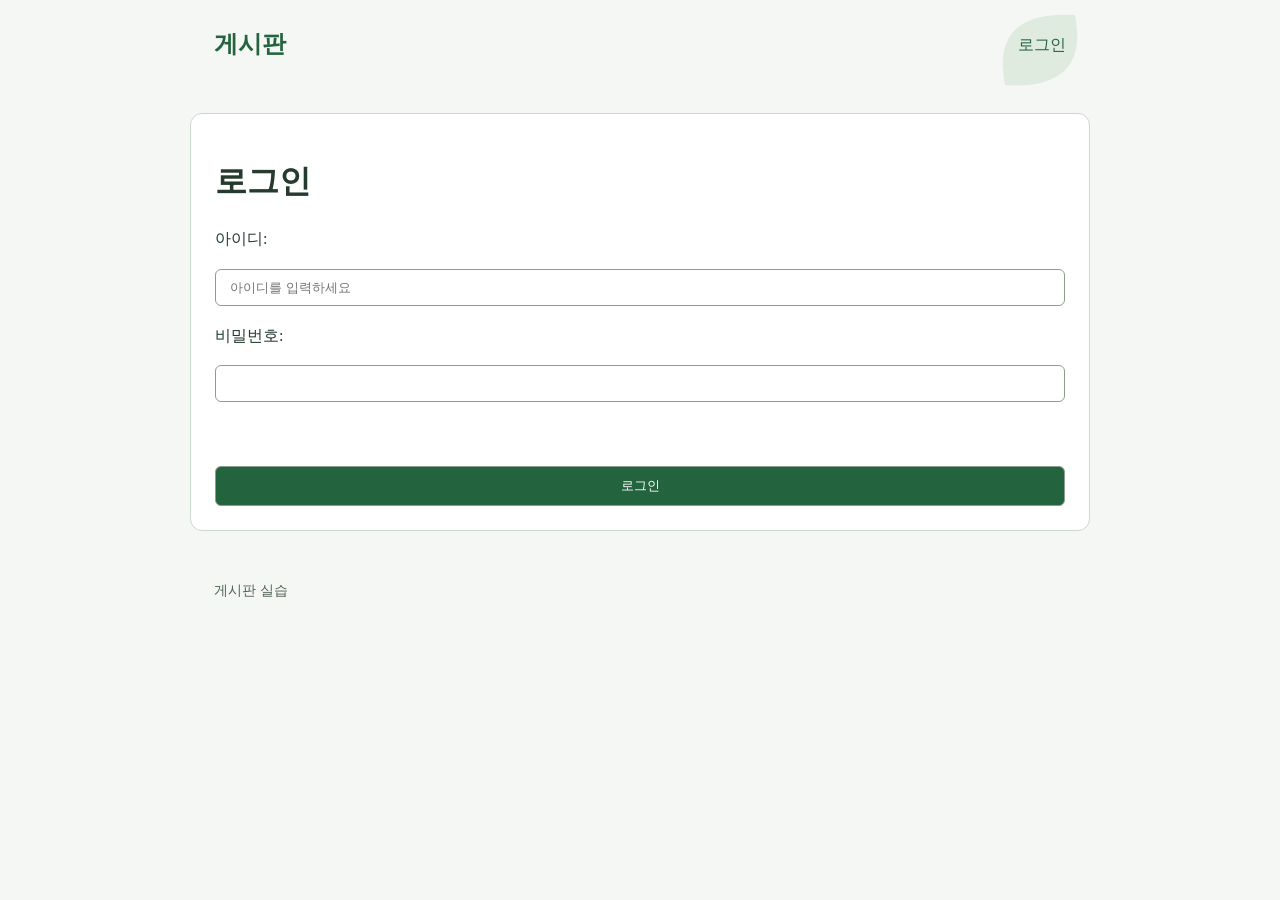
<file: index.html>
<!DOCTYPE html>
<html>
    <head>
        <meta charset="UTF-8">
        <title>그린 게시판</title>
        <link rel="stylesheet" href="style.css">
        <meta name="viewport" content="width=device-width, initial-scale=1">
        <script defer src="js/auth.js"></script>
        <script defer src="js/api.js"></script>
        <script defer src="js/render.js"></script>
        <script defer src="js/list.js"></script>
    </head>
    <body>
        <header>
            <!-- 헤더 영역 -->
            <a class="brand" href="index.html">게시판</a>
            <nav>
                <a href="index.html">게시판</a>
                <a class="write-link" href="write.html">글쓰기</a>
                <a class="login-link" href="login.html">로그인</a>
                <button class="logout-button" type="button">로그아웃</button>
            </nav>
            
        </header>
        <main>
            <!-- 메인 영역 -->
             <h1>게시판</h1>
             <p id="list-message" role="status">게시글 목록</p>
             <ul id="post-list"></ul>

             <div class="pagination">
                <button id="previous-page" type="button">이전</button>
                <span id="page-number">1 페이지</span>
                <button id="next-page" type="button">다음</button>
            </div>
        </main>
        <footer>
            <!-- 푸터 영역 -->
             게시판 실습
        </footer>
    </body>
</html>
</file>
<file: style.css>
* {
    box-sizing: border-box;
}

body {
    margin: 0;
    background-color: #f4f7f3;
    color: #243b2d;
    line-height: 1.7;
}

header, main, footer {
    width: 92%;
    max-width: 900px;
    margin: 0 auto;
    padding: 24px;
}

main {
    margin-top: 24px;
    margin-bottom: 24px;
    background-color: #ffffff;
    border: 1px solid #cbd8cc;
    border-radius: 12px;
}

a {
    color: #23633d;
}

h1, h2 {
    line-height: 1.4;
}

.brand {
    font-size: 24px;
    font-weight: bold;
    text-decoration: none;
}

.meta, footer {
    font-size: 14px;
    color: #526456;
}

ul {
    list-style: none;
    padding: 0;
}

li {
    padding: 18px 0;
    border-bottom: 1px solid #dec4dc;
}

button, input, textarea {
    padding:10px 14px;
    border: 1px solid #8b9d8c;
    border-radius: 6px;
}

button {
    background-color: #23633d;
    color: white;
    cursor: pointer;
    transition: background-color 0.15s, transform 0.15s;
}

button:hover:not(:disabled) {
    background-color: #174c2c;
}
button:active:not(:disabled) {
    transform: scale(0.98);
}

button:disabled {
    background-color: #647269;
    cursor: not-allowed
}

input, textarea {
    width: 100%;
    background-color: white;
    color: #243b2d;
}

header {
    display: flex;
    align-items: center;
    justify-content: space-between;
    flex-wrap: wrap;
    gap: 16px;
    background-image: url(images/leaf.svg);
    background-repeat: no-repeat;
    background-position: right top;
}

nav, .meta, .pagination {
    display: flex;
    align-items: center;
    gap: 16px;
}

.pagination {
    justify-content: center;
    margin-top: 24px;
}

form {
    display: flex;
    flex-direction: column;
    gap: 16px;
}

#post-content, #comment-list p {
    white-space: pre-wrap;
    overflow-wrap: anywhere;
}

.post-list a {
    overflow-wrap: anywhere;
}

img {
    max-width: 100%;
    height: auto;
}

nav > a {
    text-decoration: none; 
}

form input:focus, form textarea:focus {
    border-color: #23633d;
}

a:hover {
    text-decoration: underline;
}

@media (max-width: 600px) {
    header, main, footer {
        padding: 16px;
    }

    nav {
        flex-wrap: wrap;
        gap: 8px;
    }

    button[type="submit"] {
        width: 100%;
    }
}
</file>
